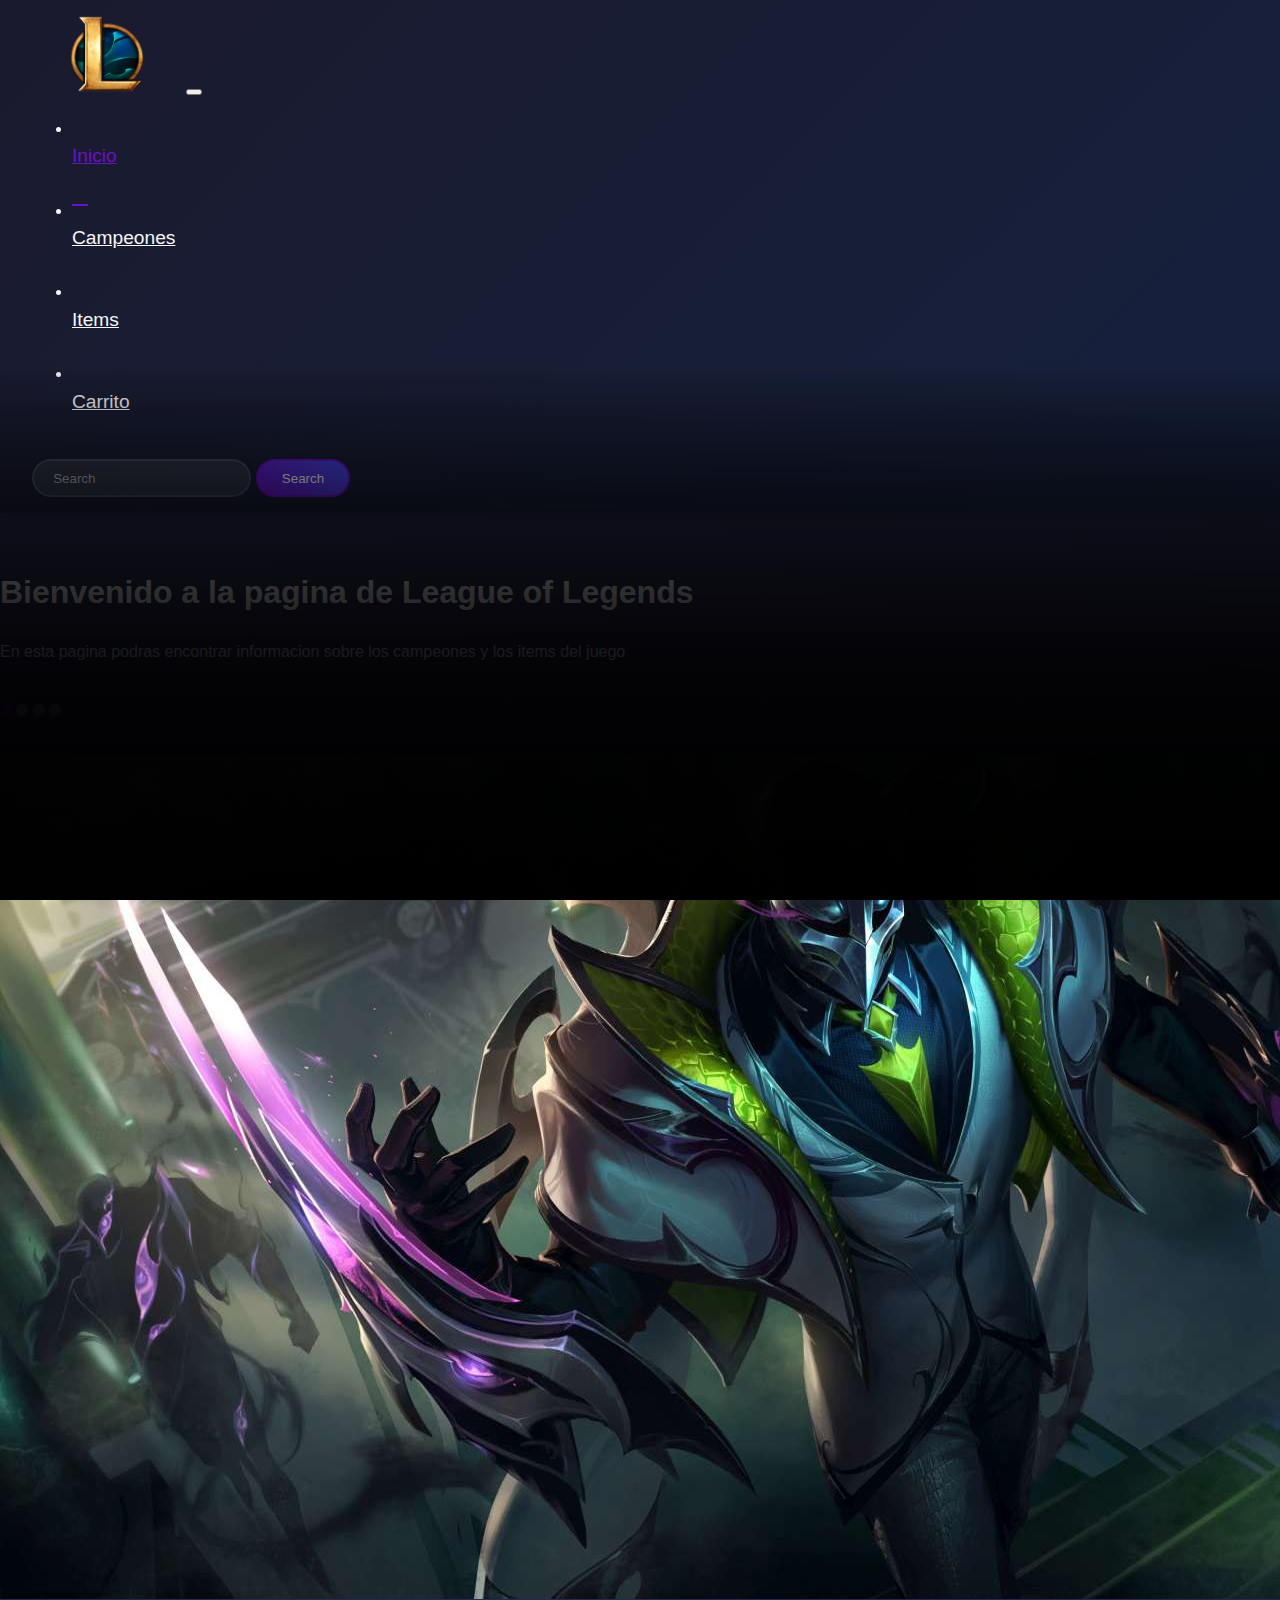
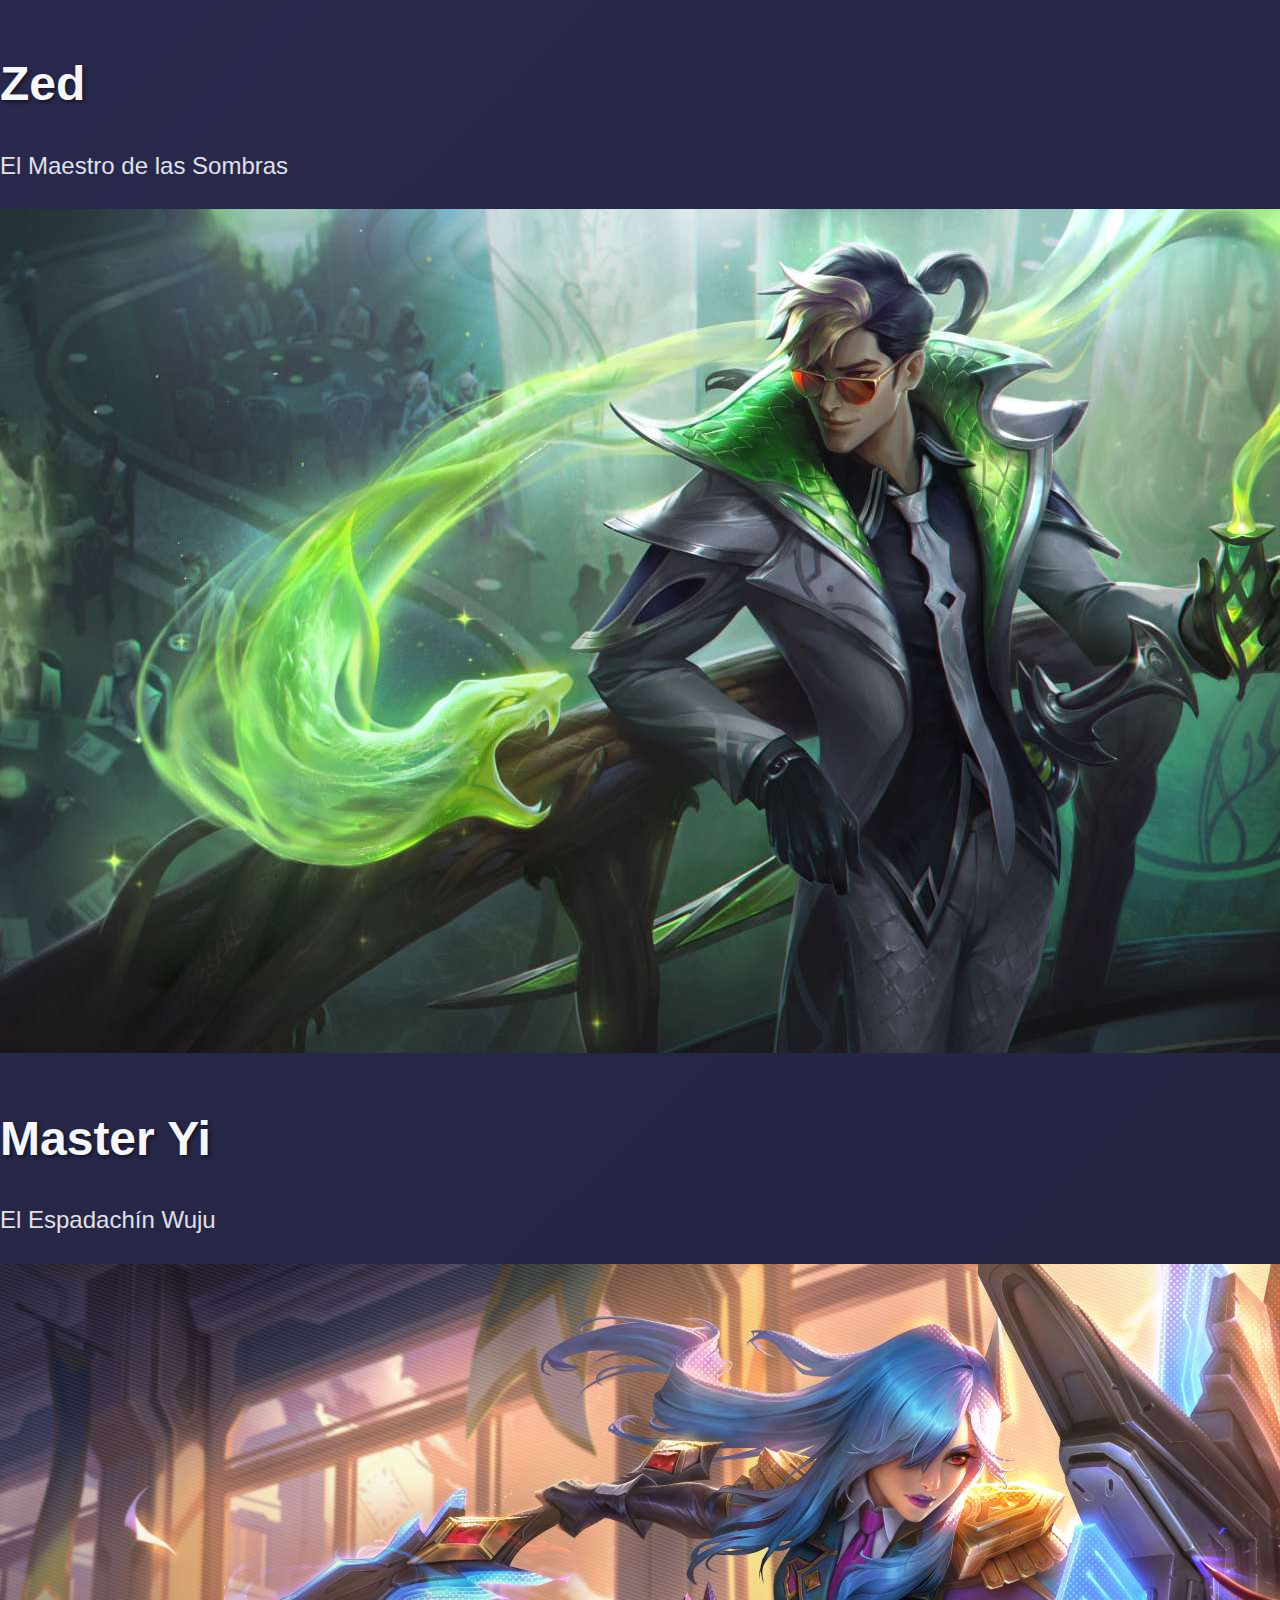
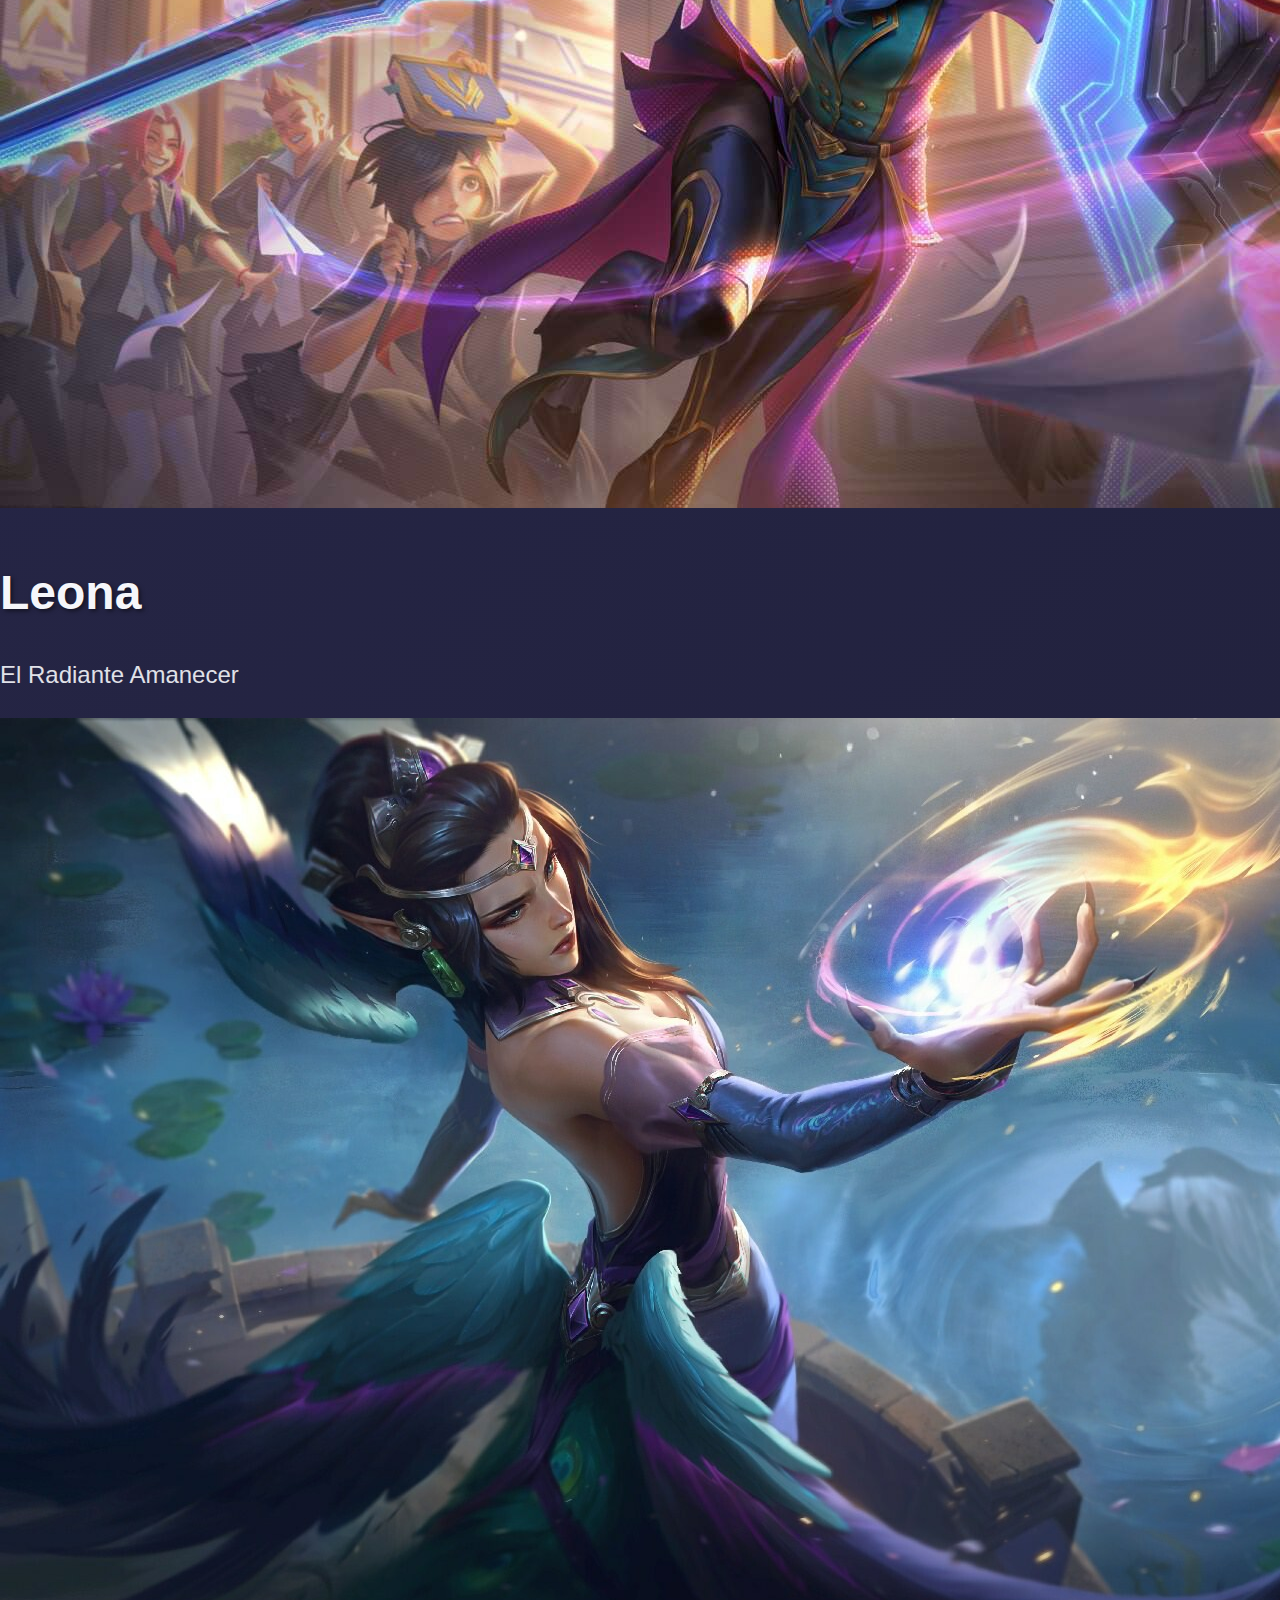
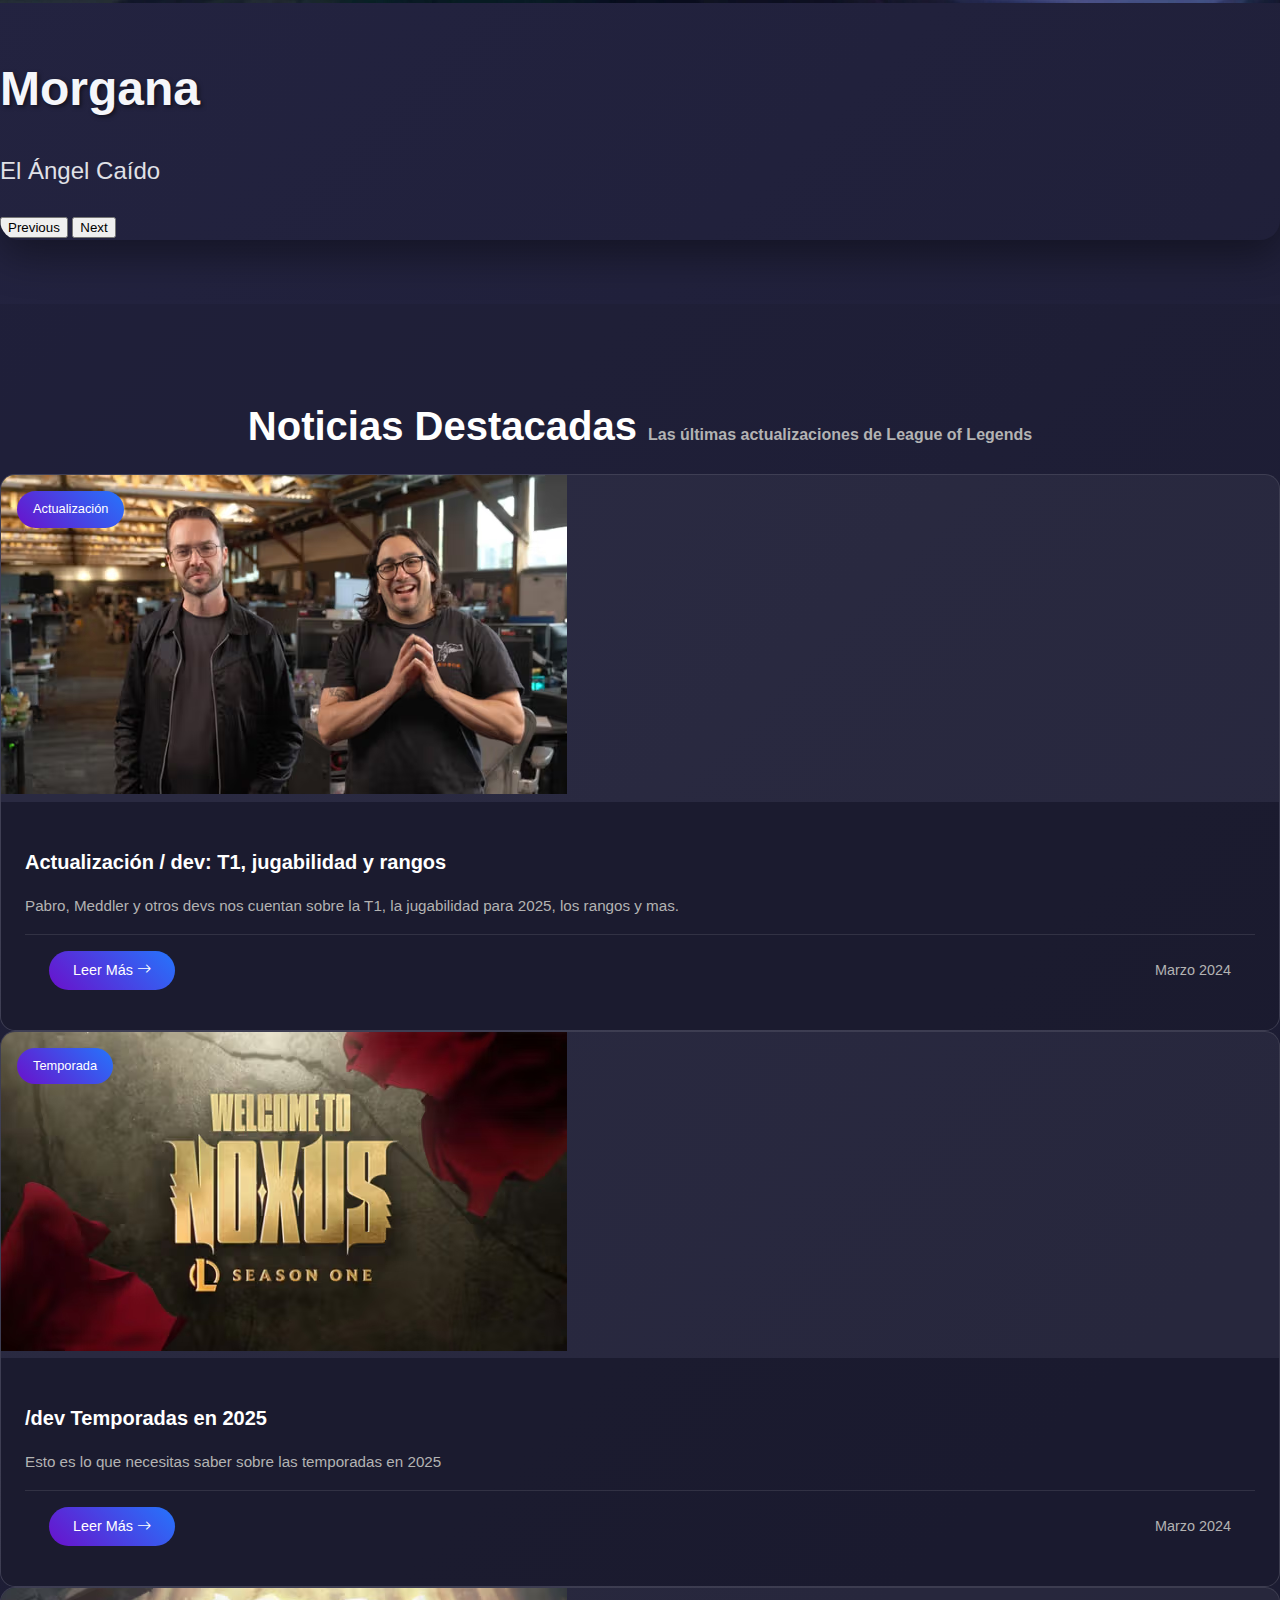
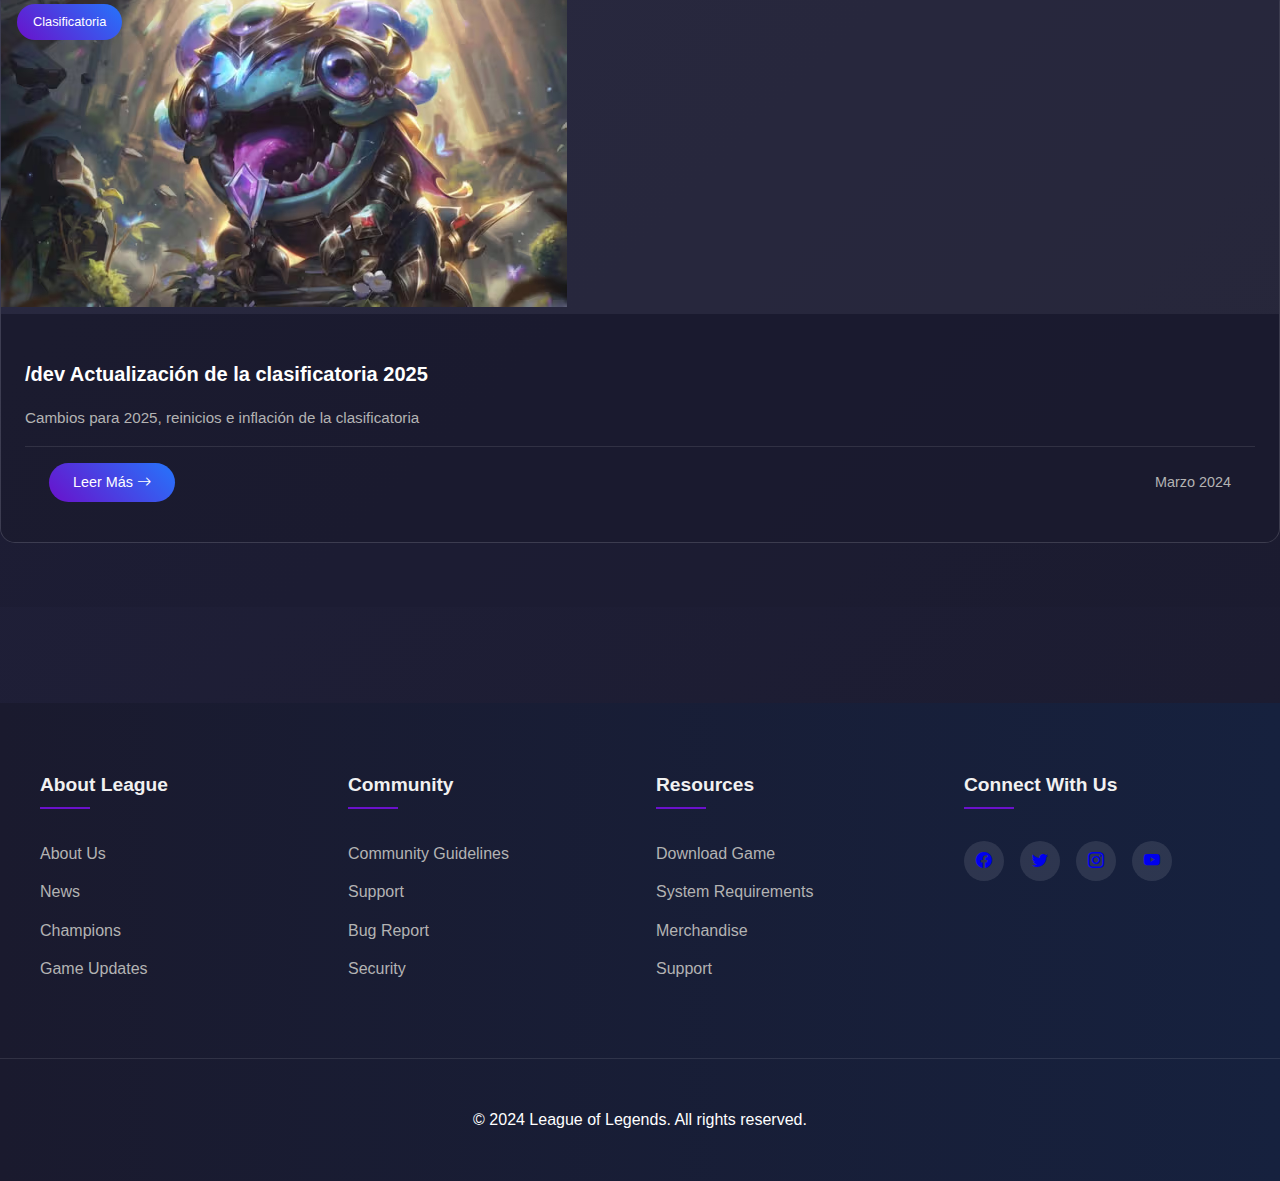
<file: index.html>
<!DOCTYPE html>
<html lang="en">
  <head>
    <title>League of Legends</title>
    <meta charset="utf-8" />
    <meta name="viewport" content="width=device-width, initial-scale=1, shrink-to-fit=no" />
    <link href="https://cdn.jsdelivr.net/npm/bootstrap@5.3.2/dist/css/bootstrap.min.css" rel="stylesheet" integrity="sha384-T3c6CoIi6uLrA9TneNEoa7RxnatzjcDSCmG1MXxSR1GAsXEV/Dwwykc2MPK8M2HN" crossorigin="anonymous" />
    <link rel="stylesheet" href="https://cdn.jsdelivr.net/npm/bootstrap-icons@1.11.3/font/bootstrap-icons.min.css" />
    <link rel="stylesheet" href="styles.css" />
  </head>

  <body>
    <header class="custom-header">
      <nav class="navbar navbar-expand-lg navbar-light">
        <div class="container-fluid">
          <img src="images/leaugeLogo-removebg-preview.png" height="76" width="150" class="breathing-icon" />
          <button class="navbar-toggler" type="button" data-bs-toggle="collapse" data-bs-target="#navbarSupportedContent" aria-controls="navbarSupportedContent" aria-expanded="false" aria-label="Toggle navigation">
            <span class="navbar-toggler-icon"></span>
          </button>
          <div class="collapse navbar-collapse" id="navbarSupportedContent">
            <ul class="navbar-nav me-auto mb-2 mb-lg-0 justify-content-around">
              <li class="nav-item">
                <a class="nav-link active" aria-current="page" href="index.html"><h1>Inicio</h1></a>
              </li>
              <li class="nav-item">
                <a class="nav-link" href="page2.html"><h1>Campeones</h1></a>
              </li>
              <li class="nav-item">
                <a class="nav-link" href="page3.html"><h1>Items</h1></a>
              </li>
              <li>
                <a class="nav-link" href="cart.html"><h1>Carrito</h1></a>
              </li>
            </ul>
            <form class="d-flex">
              <input class="form-control me-2" type="search" placeholder="Search" aria-label="Search" />
              <button class="btn btn-outline-success" type="submit">Search</button>
            </form>
          </div>
        </div>
      </nav>
    </header>
    <main>
      <div class="container">
        <div class="row">
          <div class="col-12 m-3">
            <h1 class="text-center">Bienvenido a la pagina de League of Legends</h1>
            <p class="text-center">En esta pagina podras encontrar informacion sobre los campeones y los items del juego</p>
          </div>
        </div>
        <!-- Updated Carousel HTML -->
        <div class="carousel-section">
          <div id="mainCarousel" class="carousel slide carousel-fade" data-bs-ride="carousel">
            <!-- Progress Indicators -->
            <div class="carousel-indicators">
              <button type="button" data-bs-target="#mainCarousel" data-bs-slide-to="0" class="active" aria-current="true" aria-label="Slide 1"></button>
              <button type="button" data-bs-target="#mainCarousel" data-bs-slide-to="1" aria-label="Slide 2"></button>
              <button type="button" data-bs-target="#mainCarousel" data-bs-slide-to="2" aria-label="Slide 3"></button>
              <button type="button" data-bs-target="#mainCarousel" data-bs-slide-to="3" aria-label="Slide 4"></button>
            </div>

            <div class="carousel-inner">
              <div class="carousel-item active" data-bs-interval="2500">
                <div class="carousel-overlay"></div>
                <img src="images/zed.jpg" class="d-block w-100" alt="Zed" />
                <div class="carousel-caption">
                  <h2>Zed</h2>
                  <p>El Maestro de las Sombras</p>
                </div>
              </div>

              <div class="carousel-item" data-bs-interval="2500">
                <div class="carousel-overlay"></div>
                <img src="images/masteryi.jpg" class="d-block w-100" alt="Master Yi" />
                <div class="carousel-caption">
                  <h2>Master Yi</h2>
                  <p>El Espadachín Wuju</p>
                </div>
              </div>

              <div class="carousel-item" data-bs-interval="2500">
                <div class="carousel-overlay"></div>
                <img src="images/leona.jpg" class="d-block w-100" alt="Leona" />
                <div class="carousel-caption">
                  <h2>Leona</h2>
                  <p>El Radiante Amanecer</p>
                </div>
              </div>

              <div class="carousel-item" data-bs-interval="2500">
                <div class="carousel-overlay"></div>
                <img src="images/morgana.jpg" class="d-block w-100" alt="Morgana" />
                <div class="carousel-caption">
                  <h2>Morgana</h2>
                  <p>El Ángel Caído</p>
                </div>
              </div>
            </div>

            <!-- Navigation Controls -->
            <button class="carousel-control-prev" type="button" data-bs-target="#mainCarousel" data-bs-slide="prev">
              <span class="carousel-control-prev-icon" aria-hidden="true"></span>
              <span class="visually-hidden">Previous</span>
            </button>
            <button class="carousel-control-next" type="button" data-bs-target="#mainCarousel" data-bs-slide="next">
              <span class="carousel-control-next-icon" aria-hidden="true"></span>
              <span class="visually-hidden">Next</span>
            </button>
          </div>
        </div>
        <!-- Updated News Section HTML -->
        <section class="news-section py-5">
          <div class="container">
            <h1 class="section-title text-center mb-5">
              Noticias Destacadas
              <span class="section-subtitle d-block">Las últimas actualizaciones de League of Legends</span>
            </h1>

            <div class="row g-4">
              <!-- News Card 1 -->
              <div class="col-lg-4 col-md-6">
                <div class="card news-card h-100">
                  <div class="card-img-wrapper">
                    <div class="category-tag">Actualización</div>
                    <img src="images/news1.avif" class="card-img-top" alt="News Image 1" />
                  </div>
                  <div class="card-body">
                    <h3 class="card-title">Actualización / dev: T1, jugabilidad y rangos</h3>
                    <p class="card-text">Pabro, Meddler y otros devs nos cuentan sobre la T1, la jugabilidad para 2025, los rangos y mas.</p>
                    <div class="card-footer">
                      <a href="https://www.youtube.com/watch?v=T1SyLsHBMbQ" class="btn btn-primary read-more">
                        Leer Más <i class="bi bi-arrow-right"></i>
                      </a>
                      <span class="date">Marzo 2024</span>
                    </div>
                  </div>
                </div>
              </div>

              <!-- News Card 2 -->
              <div class="col-lg-4 col-md-6">
                <div class="card news-card h-100">
                  <div class="card-img-wrapper">
                    <div class="category-tag">Temporada</div>
                    <img src="images/news2.avif" class="card-img-top" alt="News Image 2" />
                  </div>
                  <div class="card-body">
                    <h3 class="card-title">/dev Temporadas en 2025</h3>
                    <p class="card-text">Esto es lo que necesitas saber sobre las temporadas en 2025</p>
                    <div class="card-footer">
                      <a href="https://www.leagueoflegends.com/es-mx/news/dev/dev-seasons-in-2025/" class="btn btn-primary read-more">
                        Leer Más <i class="bi bi-arrow-right"></i>
                      </a>
                      <span class="date">Marzo 2024</span>
                    </div>
                  </div>
                </div>
              </div>

              <!-- News Card 3 -->
              <div class="col-lg-4 col-md-6">
                <div class="card news-card h-100">
                  <div class="card-img-wrapper">
                    <div class="category-tag">Clasificatoria</div>
                    <img src="images/news3.avif" class="card-img-top" alt="News Image 3" />
                  </div>
                  <div class="card-body">
                    <h3 class="card-title">/dev Actualización de la clasificatoria 2025</h3>
                    <p class="card-text">Cambios para 2025, reinicios e inflación de la clasificatoria</p>
                    <div class="card-footer">
                      <a href="https://www.leagueoflegends.com/es-mx/news/dev/dev-ranked-update-season-one-2025/" class="btn btn-primary read-more">
                        Leer Más <i class="bi bi-arrow-right"></i>
                      </a>
                      <span class="date">Marzo 2024</span>
                    </div>
                  </div>
                </div>
              </div>
            </div>
          </div>
        </section>
      </div>
    </main>
    <footer>
      <div class="footer-content">
        <div class="footer-section">
          <h3>About League</h3>
          <ul class="footer-links">
            <li><a href="#">About Us</a></li>
            <li><a href="#">News</a></li>
            <li><a href="#">Champions</a></li>
            <li><a href="#">Game Updates</a></li>
          </ul>
        </div>

        <div class="footer-section">
          <h3>Community</h3>
          <ul class="footer-links">
            <li><a href="#">Community Guidelines</a></li>
            <li><a href="#">Support</a></li>
            <li><a href="#">Bug Report</a></li>
            <li><a href="#">Security</a></li>
          </ul>
        </div>

        <div class="footer-section">
          <h3>Resources</h3>
          <ul class="footer-links">
            <li><a href="#">Download Game</a></li>
            <li><a href="#">System Requirements</a></li>
            <li><a href="#">Merchandise</a></li>
            <li><a href="#">Support</a></li>
          </ul>
        </div>

        <div class="footer-section">
          <h3>Connect With Us</h3>
          <div class="social-links">
            <a href="https://www.facebook.com/" aria-label="Facebook">
              <i class="bi bi-facebook"></i>
            </a>
            <a href="https://twitter.com/" aria-label="Twitter">
              <i class="bi bi-twitter"></i>
            </a>
            <a href="https://www.instagram.com/" aria-label="Instagram">
              <i class="bi bi-instagram"></i>
            </a>
            <a href="https://www.youtube.com/" aria-label="YouTube">
              <i class="bi bi-youtube"></i>
            </a>
          </div>
        </div>
      </div>

      <div class="footer-bottom">
        <p>&copy; 2024 League of Legends. All rights reserved.</p>
      </div>
    </footer>
    <script src="https://cdn.jsdelivr.net/npm/@popperjs/core@2.11.8/dist/umd/popper.min.js" integrity="sha384-I7E8VVD/ismYTF4hNIPjVp/Zjvgyol6VFvRkX/vR+Vc4jQkC+hVqc2pM8ODewa9r" crossorigin="anonymous"></script>
    <script src="https://cdn.jsdelivr.net/npm/bootstrap@5.3.2/dist/js/bootstrap.min.js" integrity="sha384-BBtl+eGJRgqQAUMxJ7pMwbEyER4l1g+O15P+16Ep7Q9Q+zqX6gSbd85u4mG4QzX+" crossorigin="anonymous"></script>
  </body>
</html>
</file>
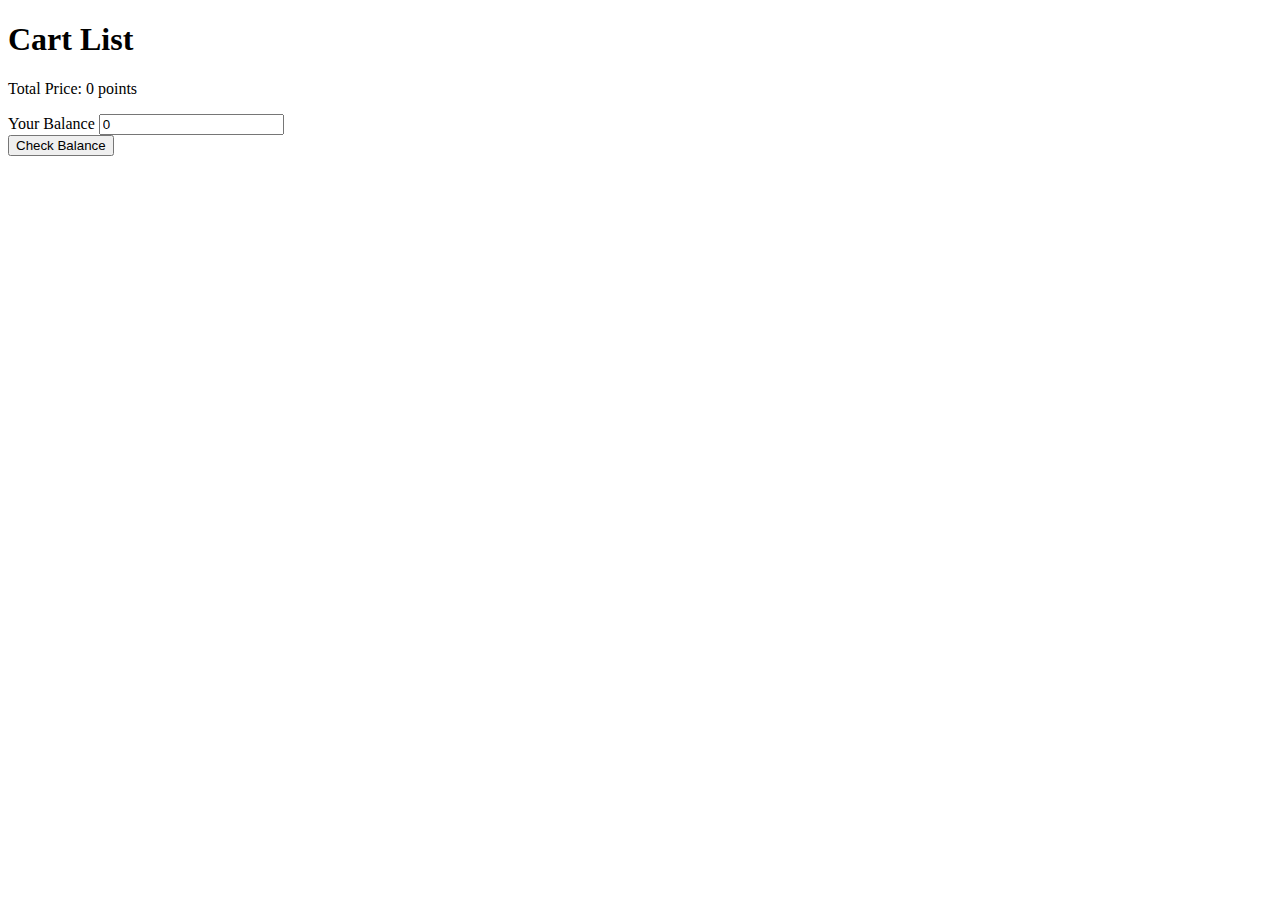
<file: cartList.html>
<!DOCTYPE html>
<html lang="en">
<head>
  <meta charset="UTF-8">
  <meta name="viewport" content="width=device-width, initial-scale=1.0">
  <title>Cart List</title>
  <!-- Bootstrap CSS -->
  <link href="https://cdn.jsdelivr.net/npm/bootstrap@5.3.2/dist/css/bootstrap.min.css" rel="stylesheet" integrity="sha384-Gn5384xqQ1aoWXA+058RXPxPg6fy4IWvTNh0E263XmFcJlSAwiGgFAW/dAiS6JXm" crossorigin="anonymous">
</head>
<body>
  <div class="container mt-5">
    <h1 class="mb-4">Cart List</h1>
    <div id="cart-items" class="row"></div>
    <div class="mt-4">
      <p>Total Price: <span id="total-price">0</span> points</p>
      <div class="input-group mb-3">
        <span class="input-group-text">Your Balance</span>
        <input type="number" id="balance" class="form-control" value="0" />
      </div>
      <button class="btn btn-primary" onclick="checkBalance()">Check Balance</button>
      <p id="balance-message" class="mt-3"></p>
    </div>
  </div>

  <!-- Bootstrap JS and dependencies -->
  <script src="https://cdn.jsdelivr.net/npm/@popperjs/core@2.11.8/dist/umd/popper.min.js" integrity="sha384-I7E8VVD/ismYTF4hNIPjVp/Zjvgyol6VFvRkX/vR+Vc4jQkC+hVqc2pM8ODewa9r" crossorigin="anonymous"></script>
  <script src="https://cdn.jsdelivr.net/npm/bootstrap@5.3.2/dist/js/bootstrap.min.js" integrity="sha384-BBtl+eGJRgqQAUMxJ7pMwbEyER4l1g+O15P+16Ep7Q9Q+zqX6gSbd85u4mG4QzX+" crossorigin="anonymous"></script>

  <script>
    function loadCart() {
      let cart = JSON.parse(localStorage.getItem('cart')) || [];
      let cartItemsDiv = document.getElementById('cart-items');
      let totalPrice = 0;

      cart.forEach(item => {
        let itemDiv = document.createElement('div');
        itemDiv.className = 'col-md-4 mb-4';
        itemDiv.innerHTML = `
          <div class="card">
            <img src="${item.image}" class="card-img-top" alt="${item.name}">
            <div class="card-body">
              <h5 class="card-title">${item.name}</h5>
              <p class="card-text">Price: ${item.price} points</p>
            </div>
          </div>
        `;
        cartItemsDiv.appendChild(itemDiv);
        totalPrice += item.price;
      });

      document.getElementById('total-price').innerText = totalPrice;
    }

    function checkBalance() {
      let balance = parseInt(document.getElementById('balance').value);
      let totalPrice = parseInt(document.getElementById('total-price').innerText);
      let message = balance >= totalPrice ? 'You have enough points to purchase these items.' : 'You do not have enough points to purchase these items.';
      document.getElementById('balance-message').innerText = message;
    }

    window.onload = loadCart;
  </script>
</body>
</html>
</file>
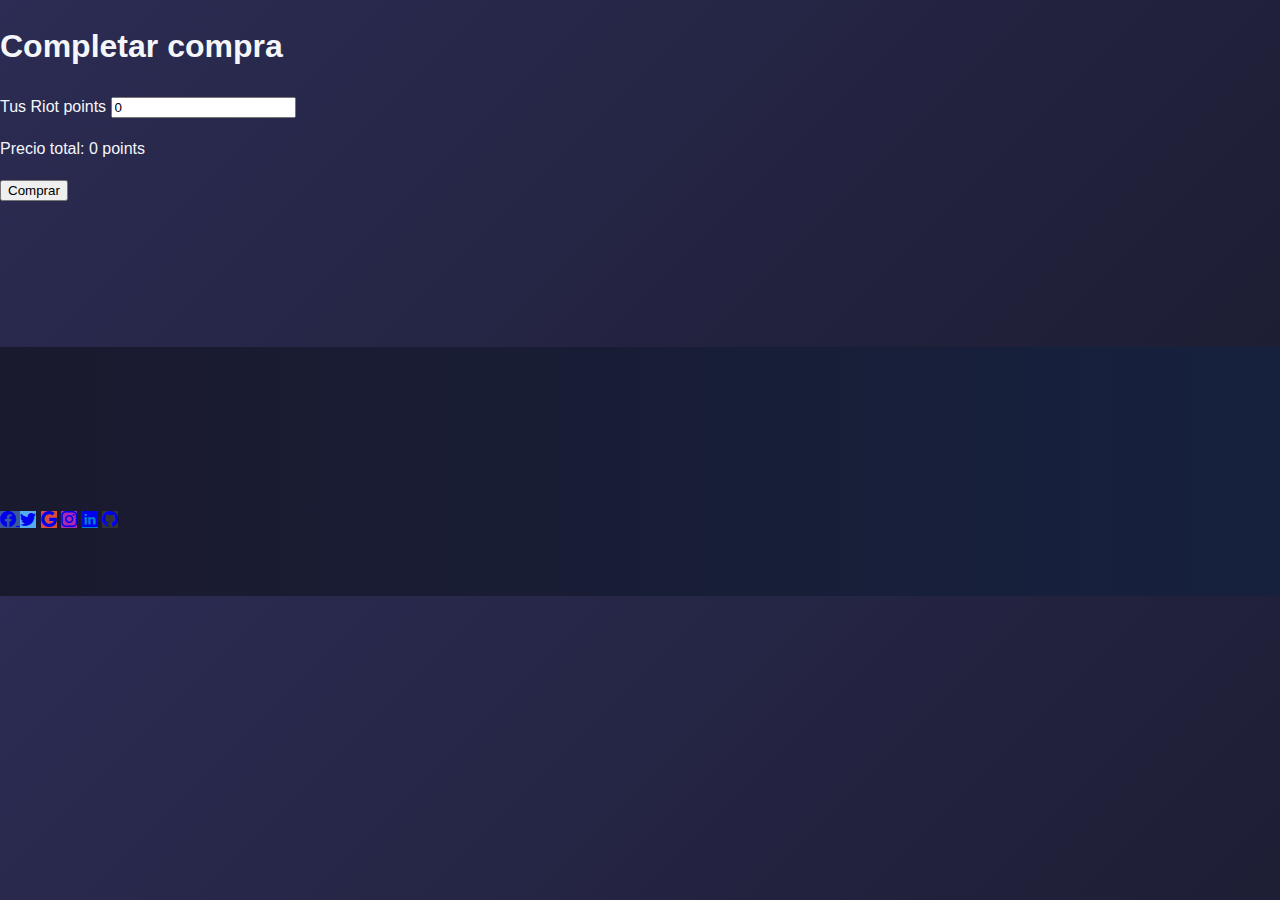
<file: completePurchase.html>
<!doctype html>
<html lang="en">
    <head>
        <title>League of Legends</title>
        <meta charset="utf-8" />
        <meta
            name="viewport"
            content="width=device-width, initial-scale=1, shrink-to-fit=no"
        />

        <link
            href="https://cdn.jsdelivr.net/npm/bootstrap@5.3.2/dist/css/bootstrap.min.css"
            rel="stylesheet"
            integrity="sha384-T3c6CoIi6uLrA9TneNEoa7RxnatzjcDSCmG1MXxSR1GAsXEV/Dwwykc2MPK8M2HN"
            crossorigin="anonymous"
        />
        <link rel="stylesheet" href="https://cdn.jsdelivr.net/npm/bootstrap-icons@1.11.3/font/bootstrap-icons.min.css">
        <link rel="stylesheet" href="styles.css">
    </head>

    <body>
        <div class="container mt-5">
            <h1 class="mb-4">Completar compra</h1>
            <div id="cart-items" class="row"></div>
            <div class="mt-4">
              <div class="input-group mb-3">
                <span class="input-group-text">Tus Riot points</span>
                <input type="number" id="balance" class="form-control" value="0" />
              </div>
              <p>Precio total: <span id="total-price">0</span> points</p>
              <button class="btn btn-primary" onclick="checkBalance()">Comprar</button>
              <p id="balance-message" class="mt-3"></p>
            </div>
          </div>
        <main>
            
        </main>
        <footer>
            <footer class=" text-center">
                <div class="container p-4 pb-0">
                  <section class="mb-4">                
                    <a
                    data-mdb-ripple-init
                      class="btn text-white btn-floating m-1"
                      style="background-color: #3b5998;"
                      href="https://www.facebook.com/"
                      role="button">
                      <i class="bi bi-facebook"></i>
                        </a>                   
                    <a
                      data-mdb-ripple-init
                      class="btn text-white btn-floating m-1"
                      style="background-color: #55acee;"
                      href="https://x.com/?logout=1731016681761"
                      role="button"
                      ><i class="bi bi-twitter"></i
                    ></a>                   
                    <a
                      data-mdb-ripple-init
                      class="btn text-white btn-floating m-1"
                      style="background-color: #dd4b39;"
                      href="https://www.google.co.uk/"
                      role="button"
                      ><i class="bi bi-google"></i
                    ></a>                   
                    <a
                      data-mdb-ripple-init
                      class="btn text-white btn-floating m-1"
                      style="background-color: #ac2bac;"
                      href="https://www.instagram.com/?hl=en"
                      role="button"
                      ><i class="bi bi-instagram"></i
                    ></a>             
                    <a
                      data-mdb-ripple-init
                      class="btn text-white btn-floating m-1"
                      style="background-color: #0082ca;"
                      href="https://www.linkedin.com/"
                      role="button"
                      ><i class="bi bi-linkedin"></i
                    ></a>               
                    <a
                      data-mdb-ripple-init
                      class="btn text-white btn-floating m-1"
                      style="background-color: #333333;"
                      href="https://github.com/"
                      role="button"
                      ><i class="bi bi-github"></i
                    ></a>
                  </section>
                </div>
              </footer>
        </footer>
        <script
            src="https://cdn.jsdelivr.net/npm/@popperjs/core@2.11.8/dist/umd/popper.min.js"
            integrity="sha384-I7E8VVD/ismYTF4hNIPjVp/Zjvgyol6VFvRkX/vR+Vc4jQkC+hVqc2pM8ODewa9r"
            crossorigin="anonymous"
        ></script>

        <script
            src="https://cdn.jsdelivr.net/npm/bootstrap@5.3.2/dist/js/bootstrap.min.js"
            integrity="sha384-BBtl+eGJRgqQAUMxJ7pMwbEyER4l1g+O15P+16Ep7Q9Q+zqX6gSbd85u4mG4QzX+"
            crossorigin="anonymous"
        ></script>
        <script>
            function loadCart() {
              let cart = JSON.parse(localStorage.getItem('cart')) || [];
              let cartItemsDiv = document.getElementById('cart-items');
              let totalPrice = 0;
        
              cart.forEach((item, index) => {
                let itemDiv = document.createElement('div');
                itemDiv.className = 'col-md-4 mb-4';
                itemDiv.innerHTML = `
                  <div class="card">
                    <img src="${item.image}" class="card-img-top" alt="${item.name}">
                    <div class="card-body">
                      <h5 class="card-title">${item.name}</h5>
                      <p class="card-text">Price: ${item.price} points</p>
                      <button class="btn btn-danger" onclick="removeFromCart(${index})">Remove</button>
                    </div>
                  </div>
                `;
                cartItemsDiv.appendChild(itemDiv);
                totalPrice += item.price;
              });
        
              document.getElementById('total-price').innerText = totalPrice;
            }
        
            function removeFromCart(index) {
              let cart = JSON.parse(localStorage.getItem('cart')) || [];
              cart.splice(index, 1);
              localStorage.setItem('cart', JSON.stringify(cart));
              location.reload();
            }
        
            function checkBalance() {
              let balance = parseInt(document.getElementById('balance').value);
              let totalPrice = parseInt(document.getElementById('total-price').innerText);
              let message = balance >= totalPrice ? 'Felicidades! Obtuviste a los campeones.' : 'No tienes suficientes puntos.';
              alert(message);
              document.getElementById('balance-message').innerText = message;
              if (balance >= totalPrice) {
                localStorage.removeItem('cart'); // Clear the cart
                location.reload(); // Reload the page to reflect the changes
              }
            }
        
            window.onload = loadCart;
          </script>
    </body>
</html>
</file>
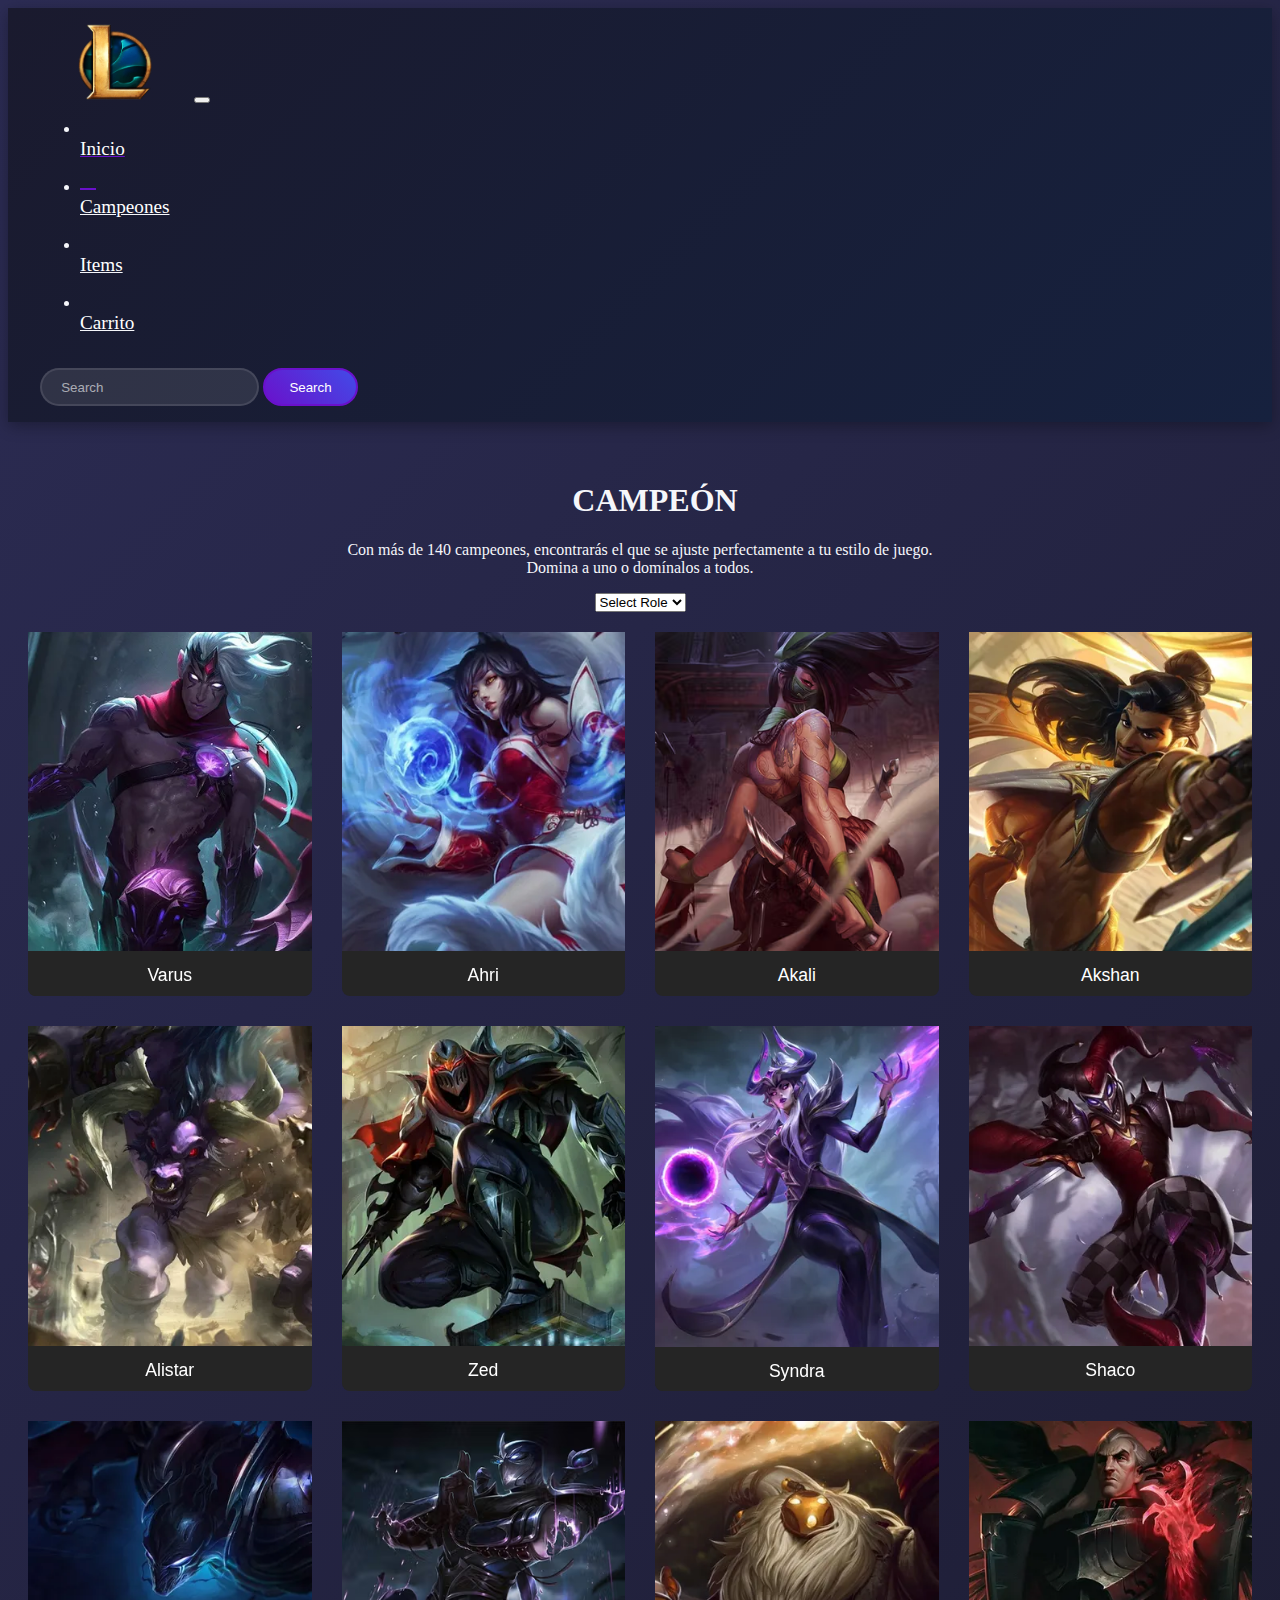
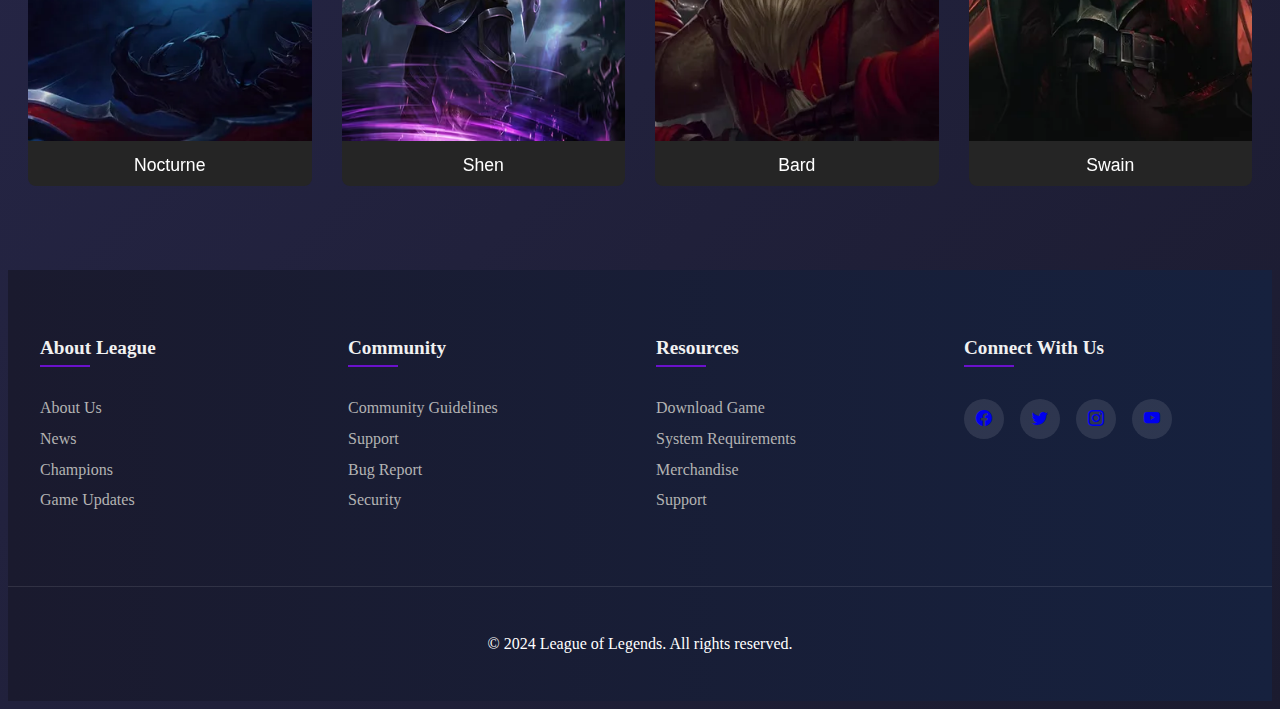
<file: page2.html>
<!doctype html>
  <html lang="en">
      <head>
          <title>Campeones</title>
          <meta charset="utf-8" />
          <meta
              name="viewport"
              content="width=device-width, initial-scale=1, shrink-to-fit=no"
          />

          <link
              href="https://cdn.jsdelivr.net/npm/bootstrap@5.3.2/dist/css/bootstrap.min.css"
              rel="stylesheet"
              integrity="sha384-T3c6CoIi6uLrA9TneNEoa7RxnatzjcDSCmG1MXxSR1GAsXEV/Dwwykc2MPK8M2HN"
              crossorigin="anonymous"
          />
          <link rel="stylesheet" href="https://cdn.jsdelivr.net/npm/bootstrap-icons@1.11.3/font/bootstrap-icons.min.css">
          <link rel="stylesheet" href="styles2.css">
      </head>

      <body>
        <header class="custom-header">
          <nav class="navbar navbar-expand-lg navbar-light">
            <div class="container-fluid">
              <img src="images/leaugeLogo-removebg-preview.png" height="76" width="150" class="breathing-icon" />
              <button class="navbar-toggler" type="button" data-bs-toggle="collapse" data-bs-target="#navbarSupportedContent" aria-controls="navbarSupportedContent" aria-expanded="false" aria-label="Toggle navigation">
                <span class="navbar-toggler-icon"></span>
              </button>
              <div class="collapse navbar-collapse" id="navbarSupportedContent">
                <ul class="navbar-nav me-auto mb-2 mb-lg-0 justify-content-around">
                  <li class="nav-item">
                    <a class="nav-link active" aria-current="page" href="index.html"><h1>Inicio</h1></a>
                  </li>
                  <li class="nav-item">
                    <a class="nav-link" href="page2.html"><h1>Campeones</h1></a>
                  </li>
                  <li class="nav-item">
                    <a class="nav-link" href="page3.html"><h1>Items</h1></a>
                  </li>
                  <li>
                    <a class="nav-link" href="cart.html"><h1>Carrito</h1></a>
                  </li>
                </ul>
                <form class="d-flex">
                  <input class="form-control me-2" type="search" placeholder="Search" aria-label="Search" />
                  <button class="btn btn-outline-success" type="submit">Search</button>
                </form>
              </div>
            </div>
          </nav>
        </header>
          <main>
            <section class="champion-section">
              <h1 class="section-title">CAMPEÓN</h1>
              <p class="section-description">
                  Con más de 140 campeones, encontrarás el que se ajuste perfectamente a tu estilo de juego.<br>
                  Domina a uno o domínalos a todos.
              </p>
              <div class="search-bar">
                <select id="roleSelect" onchange="filterCardsByRole()">
                  <option value="">Select Role</option>
                  <option value="Tank">Tank</option>
                  <option value="Bruiser">Bruiser</option>
                  <option value="Marksman">Marksman</option>
                  <option value="Mage">Mage</option>
                  <option value="Support">Support</option>
                </select>
            </div>
              <div class="card-container">
                <div class="card" data-name="Varus" data-role="Marksman">
                  <div class="card-inner">
                    <div class="card-front">
                      <img src="images/VarusCard.webp" alt="Varus">
                      <div class="card-name">Varus</div>
                    </div>
                    <div class="card-back">
                      <div class="card-text-back">
                        <h1>Varus</h1>
                        <p>Varus is a deadly precision archer who can deal massive damage from a distance.</p>
                        <div class="video-container">
                          <video id="video1" width="100%" controls>
                            <source src="videos/varusQ.mp4" type="video/mp4">
                            Your browser does not support the video tag.
                          </video>
                          <video id="video2" width="100%" controls style="display:none;">
                            <source src="videos/varusW.mp4" type="video/mp4">
                            Your browser does not support the video tag.
                          </video>
                          <video id="video3" width="100%" controls style="display:none;">
                            <source src="videos/varusE.mp4" type="video/mp4">
                            Your browser does not support the video tag.
                          </video>
                          <video id="video4" width="100%" controls style="display:none;">
                            <source src="videos/varusR.mp4" type="video/mp4">
                            Your browser does not support the video tag.
                          </video>
                        </div>
                        <div class="button-container">
                          <button class="icon-button" onclick="showVideo('video1')">
                            <img src="images/VarusQ_Icon.png" alt="Video 1">
                          </button>
                          <button class="icon-button" onclick="showVideo('video2')">
                            <img src="images/VarusW_Icon.png" alt="Video 2">
                          </button>
                          <button class="icon-button" onclick="showVideo('video3')">
                            <img src="images/VarusE_Icon.png" alt="Video 3">
                          </button>
                          <button class="icon-button" onclick="showVideo('video4')">
                            <img src="images/VarusR_Icon.png" alt="Video 4">
                          </button>
                        </div>
                      </div>
                    </div>
                  </div>
                </div>
                  <div class="card" data-name="Ahri" data-role="Mage">
                      <img src="images/ahriCard.webp" alt="Ahri">
                      <div class="card-name">Ahri</div>
                  </div>
                  <div class="card" data-name="Akali" data-role="Assassin">
                      <img src="images/akaliCard.avif" alt="Akali">
                      <div class="card-name">Akali</div>
                  </div>
                  <div class="card" data-name="Akshan" data-role="Marksman">
                      <img src="images/akshanCard.webp" alt="Akshan">
                      <div class="card-name">Akshan</div>
                  </div>
                  <div class="card" data-name="Alistar" data-role="Tank">
                    <img src="images/alistarCard.webp" alt="Alistar">
                    <div class="card-name">Alistar</div>
                  </div>
                  <div class="card" data-name="Zed" data-role="Assassin">
                    <img src="images/zedCard.webp" alt="Alistar">
                    <div class="card-name">Zed</div>
              </div>
              <div class="card" data-name="Syndra" data-role="Mage">
                <div class="card-inner">
                    <div class="card-front">
                        <img src="images/syndraCard.webp" alt="Syndra">
                        <div class="card-name">Syndra</div>
                    </div>
                    <div class="card-back">
                        <div class="card-text-back">More information about Syndra</div>
                    </div>
                </div>
            </div>
              <div class="card" data-name="Shaco" data-role="Assassin">
                <img src="images/shacoCard.webp" alt="Shaco">
                <div class="card-name">Shaco</div>
              </div>
              <div class="card" data-name="Nocturne" data-role="Assassin">
                <img src="images/nocturneCard.webp" alt="Nocturne">
                <div class="card-name">Nocturne</div>
              </div>
              <div class="card" data-name="Shen" data-role="Tank">
                <img src="images/shenCard.avif" alt="Shen">
                <div class="card-name">Shen</div>
              </div>
              <div class="card" data-name="Bard" data-role="Support">
                <img src="images/bardCard.webp" alt="Alistar">
                <div class="card-name">Bard</div>
              </div>
              <div class="card" data-name="Swain" data-role="Mage">
                <img src="images/swainCard.webp" alt="Alistar">
                <div class="card-name">Swain</div>

          </section>
          </main>
          <footer>
            <div class="footer-content">
              <div class="footer-section">
                <h3>About League</h3>
                <ul class="footer-links">
                  <li><a href="#">About Us</a></li>
                  <li><a href="#">News</a></li>
                  <li><a href="#">Champions</a></li>
                  <li><a href="#">Game Updates</a></li>
                </ul>
              </div>
      
              <div class="footer-section">
                <h3>Community</h3>
                <ul class="footer-links">
                  <li><a href="#">Community Guidelines</a></li>
                  <li><a href="#">Support</a></li>
                  <li><a href="#">Bug Report</a></li>
                  <li><a href="#">Security</a></li>
                </ul>
              </div>
      
              <div class="footer-section">
                <h3>Resources</h3>
                <ul class="footer-links">
                  <li><a href="#">Download Game</a></li>
                  <li><a href="#">System Requirements</a></li>
                  <li><a href="#">Merchandise</a></li>
                  <li><a href="#">Support</a></li>
                </ul>
              </div>
      
              <div class="footer-section">
                <h3>Connect With Us</h3>
                <div class="social-links">
                  <a href="https://www.facebook.com/" aria-label="Facebook">
                    <i class="bi bi-facebook"></i>
                  </a>
                  <a href="https://twitter.com/" aria-label="Twitter">
                    <i class="bi bi-twitter"></i>
                  </a>
                  <a href="https://www.instagram.com/" aria-label="Instagram">
                    <i class="bi bi-instagram"></i>
                  </a>
                  <a href="https://www.youtube.com/" aria-label="YouTube">
                    <i class="bi bi-youtube"></i>
                  </a>
                </div>
              </div>
            </div>
      
            <div class="footer-bottom">
              <p>&copy; 2024 League of Legends. All rights reserved.</p>
            </div>
          </footer>

          <script src="page2.js"></script>
          <script
              src="https://cdn.jsdelivr.net/npm/@popperjs/core@2.11.8/dist/umd/popper.min.js"
              integrity="sha384-I7E8VVD/ismYTF4hNIPjVp/Zjvgyol6VFvRkX/vR+Vc4jQkC+hVqc2pM8ODewa9r"
              crossorigin="anonymous"
          ></script>

          <script
              src="https://cdn.jsdelivr.net/npm/bootstrap@5.3.2/dist/js/bootstrap.min.js"
              integrity="sha384-BBtl+eGJRgqQAUMxJ7pMwbEyER4l1g+O15P+16Ep7Q9Q+zqX6gSbd85u4mG4QzX+"
              crossorigin="anonymous"
          ></script>
      </body>
  </html>
</file>
<file: styles.css>
/* Base styles */
body {
  background: linear-gradient(135deg, #2c2c54, #1b1b2f);
  color: #f5f6fa;
  font-family: 'Roboto', sans-serif;
  line-height: 1.6;
  margin: 0;
  padding: 0;
}

/* Header Styles */
.custom-header {
  background: linear-gradient(135deg, #1a1a2e, #16213e);
  padding: 0.5rem 0;
  box-shadow: 0 4px 15px rgba(0, 0, 0, 0.3);
}

.custom-header .navbar {
  padding: 0.5rem 2rem;
}

.breathing-icon {
  height: 76px;
  transition: transform 0.3s ease;
}

.breathing-icon:hover {
  transform: scale(1.05);
}

.custom-header .navbar-nav {
  gap: 1.5rem;
}

.custom-header .navbar-nav .nav-link {
  color: #f5f6fa;
  position: relative;
  padding: 0.5rem 1rem;
  transition: color 0.3s ease;
}

.custom-header .navbar-nav .nav-link h1 {
  font-size: 1.2rem;
  margin: 0;
  font-weight: 500;
}

.custom-header .navbar-nav .nav-link::after {
  content: '';
  position: absolute;
  bottom: -5px;
  left: 0;
  width: 0;
  height: 2px;
  background: #6a11cb;
  transition: width 0.3s ease;
}

.custom-header .navbar-nav .nav-link:hover::after,
.custom-header .navbar-nav .nav-link.active::after {
  width: 100%;
}

.custom-header .navbar-nav .nav-link:hover,
.custom-header .navbar-nav .nav-link.active {
  color: #6a11cb;
}

.custom-header .form-control {
  background: rgba(255, 255, 255, 0.1);
  border: 2px solid rgba(255, 255, 255, 0.1);
  border-radius: 25px;
  color: #fff;
  padding: 0.6rem 1.2rem;
  transition: all 0.3s ease;
}

.custom-header .form-control:focus {
  background: rgba(255, 255, 255, 0.15);
  border-color: #6a11cb;
  box-shadow: 0 0 0 3px rgba(106, 17, 203, 0.2);
}

.custom-header .form-control::placeholder {
  color: rgba(255, 255, 255, 0.6);
}

.custom-header .btn-outline-success {
  color: #fff;
  border: 2px solid #6a11cb;
  border-radius: 25px;
  padding: 0.6rem 1.5rem;
  background: linear-gradient(45deg, #6a11cb, #2575fc);
  background-size: 200% auto;
  transition: all 0.3s ease;
}

.custom-header .btn-outline-success:hover {
  background-position: right center;
  transform: translateY(-2px);
  box-shadow: 0 5px 15px rgba(106, 17, 203, 0.3);
}

/* Main Section Styles */
main {
  padding: 2rem 0;
}

/* Welcome Section */
.welcome-section {
  background: rgba(26, 26, 46, 0.5);
  border-radius: 15px;
  padding: 2.5rem;
  margin-bottom: 3rem;
  box-shadow: 0 8px 32px rgba(0, 0, 0, 0.2);
  backdrop-filter: blur(8px);
  border: 1px solid rgba(255, 255, 255, 0.1);
}

.welcome-section h1 {
  font-size: 2.5rem;
  margin-bottom: 1rem;
  background: linear-gradient(45deg, #6a11cb, #2575fc);
  -webkit-background-clip: text;
  -webkit-text-fill-color: transparent;
  text-align: center;
}

.welcome-section p {
  font-size: 1.2rem;
  color: #b3b3b3;
  text-align: center;
}

/* Carousel Section */
.carousel-section {
  margin: 2rem 0 4rem 0;
}

.carousel {
  border-radius: 20px;
  overflow: hidden;
  box-shadow: 0 15px 40px rgba(0, 0, 0, 0.4);
}

.carousel-overlay {
  position: absolute;
  top: 0;
  left: 0;
  right: 0;
  bottom: 0;
  background: linear-gradient(to top, rgba(0,0,0,0.8) 0%, rgba(0,0,0,0) 60%);
}

.carousel-caption {
  text-align: left;
  bottom: 3rem;
  left: 3rem;
  right: auto;
}

.carousel-caption h2 {
  font-size: 3rem;
  font-weight: 700;
  margin-bottom: 1rem;
  text-shadow: 2px 2px 4px rgba(0,0,0,0.5);
}

.carousel-caption p {
  font-size: 1.5rem;
  opacity: 0.9;
}

.carousel-indicators {
  margin-bottom: 2rem;
  gap: 0.5rem;
}

.carousel-indicators button {
  width: 12px !important;
  height: 12px !important;
  border-radius: 50% !important;
  background-color: rgba(255,255,255,0.5) !important;
  border: none !important;
  transition: all 0.3s ease;
}

.carousel-indicators button.active {
  background-color: #6a11cb !important;
  transform: scale(1.2);
}

/* News Section */
.news-section {
  background: rgba(26, 26, 46, 0.3);
  padding: 4rem 0;
  margin-top: 2rem;
}

.section-title {
  color: #fff;
  font-size: 2.5rem;
  font-weight: 600;
  margin-bottom: 1rem;
  text-align: center;
}

.section-subtitle {
  font-size: 1rem;
  color: #b3b3b3;
  margin-top: 0.5rem;
  text-align: center;
}

.news-card {
  background: rgba(255, 255, 255, 0.05);
  border: 1px solid rgba(255, 255, 255, 0.1);
  border-radius: 15px;
  overflow: hidden;
  transition: transform 0.3s ease, box-shadow 0.3s ease;
}

.news-card:hover {
  transform: translateY(-10px);
  box-shadow: 0 10px 30px rgba(106, 17, 203, 0.2);
}

.card-img-wrapper {
  position: relative;
  overflow: hidden;
}

.category-tag {
  position: absolute;
  top: 1rem;
  left: 1rem;
  background: linear-gradient(45deg, #6a11cb, #2575fc);
  color: white;
  padding: 0.5rem 1rem;
  border-radius: 20px;
  font-size: 0.8rem;
  font-weight: 500;
}

.card-body {
  padding: 1.5rem;
  background: rgba(26, 26, 46, 0.9);
}

.card-title {
  color: #fff;
  font-size: 1.25rem;
  margin-bottom: 1rem;
}

.card-text {
  color: #b3b3b3;
  font-size: 0.95rem;
  line-height: 1.6;
}

.card-footer {
  display: flex;
  justify-content: space-between;
  align-items: center;
  padding: 1rem 1.5rem;
  background: transparent;
  border-top: 1px solid rgba(255, 255, 255, 0.1);
}

.read-more {
  background: linear-gradient(45deg, #6a11cb, #2575fc);
  border: none;
  padding: 0.5rem 1.5rem;
  border-radius: 25px;
  font-size: 0.9rem;
  color: white;
  text-decoration: none;
  transition: all 0.3s ease;
}

.read-more:hover {
  transform: translateX(5px);
  box-shadow: 0 5px 15px rgba(106, 17, 203, 0.3);
}

.date {
  color: #b3b3b3;
  font-size: 0.9rem;
}

/* Responsive Design */
@media (max-width: 992px) {
  .carousel-caption h2 {
    font-size: 2rem;
  }

  .carousel-caption p {
    font-size: 1.2rem;
  }

  .section-title {
    font-size: 2rem;
  }
}

@media (max-width: 768px) {
  .welcome-section {
    padding: 2rem;
  }

  .carousel-caption {
    left: 2rem;
    bottom: 2rem;
  }

  .carousel-caption h2 {
    font-size: 1.5rem;
  }

  .carousel-caption p {
    font-size: 1rem;
  }
}

@media (max-width: 576px) {
  .welcome-section h1 {
    font-size: 1.8rem;
  }

  .welcome-section p {
    font-size: 1rem;
  }

  .carousel-caption {
    left: 1rem;
    bottom: 1rem;
  }
}

/* Footer Styles */
footer {
  background: linear-gradient(to right, #1a1a2e, #16213e);
  color: #ffffff;
  padding: 3rem 0 2rem 0;
  margin-top: 4rem;
}

.footer-content {
  display: grid;
  grid-template-columns: repeat(4, 1fr);
  gap: 2rem;
  max-width: 1200px;
  margin: 0 auto;
  padding: 0 1rem;
}

.footer-section {
  display: flex;
  flex-direction: column;
}

.footer-section h3 {
  color: #f1f1f1;
  font-size: 1.2rem;
  margin-bottom: 1.5rem;
  position: relative;
}

.footer-section h3::after {
  content: '';
  position: absolute;
  left: 0;
  bottom: -0.5rem;
  width: 50px;
  height: 2px;
  background: #6a11cb;
}

.footer-links {
  list-style: none;
  padding: 0;
}

.footer-links li {
  margin-bottom: 0.8rem;
}

.footer-links a {
  color: #b3b3b3;
  text-decoration: none;
  transition: color 0.3s ease;
}

.footer-links a:hover {
  color: #ffffff;
}

.social-links {
  display: flex;
  gap: 1rem;
  margin-top: 1rem;
}

.social-links a {
  display: flex;
  align-items: center;
  justify-content: center;
  width: 40px;
  height: 40px;
  border-radius: 50%;
  background: rgba(255, 255, 255, 0.1);
  transition: all 0.3s ease;
}

.social-links a:hover {
  transform: translateY(-3px);
  background: #6a11cb;
}

.footer-bottom {
  text-align: center;
  margin-top: 3rem;
  padding-top: 2rem;
  border-top: 1px solid rgba(255, 255, 255, 0.1);
}

/* Responsive Design */
@media (max-width: 992px) {
  .custom-header .navbar-nav {
    padding: 1rem 0;
    gap: 0.5rem;
  }

  .custom-header .navbar-nav .nav-link {
    margin: 0.5rem 0;
  }

  .custom-header .form-control {
    margin: 1rem 0;
  }

  .navbar-toggler {
    border: none;
    padding: 0.5rem;
  }

  .navbar-toggler:focus {
    box-shadow: none;
  }

  .footer-content {
    grid-template-columns: repeat(2, 1fr);
  }
}

@media (max-width: 480px) {
  .footer-content {
    grid-template-columns: 1fr;
  }
}
</file>
<file: styles2.css>
body {
  background: linear-gradient(135deg, #2c2c54, #1b1b2f);
  color: #f5f6fa;
}

h1 {
  margin-left: 30px;
  margin-top: 40px;
}
.nav-icon {
  transition: transform 0.3s ease-in-out;
}

.nav-icon:hover {
  animation: breathing 1.5s infinite;
}

@keyframes breathing {
  0% {
    transform: translateY(0);
  }
  50% {
    transform: translateY(-10px);
  }
  100% {
    transform: translateY(0);
  }
}

.gradient-custom {
  /* fallback for old browsers */
  background: #6a11cb;

  /* Chrome 10-25, Safari 5.1-6 */
  background: -webkit-linear-gradient(
    to right,
    rgba(106, 17, 203, 1),
    rgba(37, 117, 252, 1)
  );

  /* W3C, IE 10+/ Edge, Firefox 16+, Chrome 26+, Opera 12+, Safari 7+ */
  background: linear-gradient(
    to right,
    rgba(106, 17, 203, 1),
    rgba(37, 117, 252, 1)
  );
}

@media (max-width: 768px) {
  .news-container {
    grid-template-columns: repeat(2, 1fr); /* 2 columns on smaller screens */
  }
}

@media (max-width: 480px) {
  .news-container {
    grid-template-columns: 1fr; /* 1 column on very small screens */
  }
}

/* Header Styles */
.custom-header {
  background: linear-gradient(135deg, #1a1a2e, #16213e);
  padding: 0.5rem 0;
  box-shadow: 0 4px 15px rgba(0, 0, 0, 0.3);
}

.custom-header .navbar {
  padding: 0.5rem 2rem;
}

.custom-header .navbar-nav {
  gap: 1.5rem;
}

.custom-header .navbar-nav .nav-link {
  color: #f5f6fa;
  position: relative;
  padding: 0.5rem 1rem;
  transition: color 0.3s ease;
}

.custom-header .navbar-nav .nav-link h1 {
  font-size: 1.2rem;
  margin: 0;
  font-weight: 500;
}

.custom-header .navbar-nav .nav-link::after {
  content: '';
  position: absolute;
  bottom: -5px;
  left: 0;
  width: 0;
  height: 2px;
  background: #6a11cb;
  transition: width 0.3s ease;
}

.custom-header .navbar-nav .nav-link:hover::after,
.custom-header .navbar-nav .nav-link.active::after {
  width: 100%;
}

.custom-header .navbar-nav .nav-link:hover,
.custom-header .navbar-nav .nav-link.active {
  color: #6a11cb;
}

.custom-header .form-control {
  background: rgba(255, 255, 255, 0.1);
  border: 2px solid rgba(255, 255, 255, 0.1);
  border-radius: 25px;
  color: #fff;
  padding: 0.6rem 1.2rem;
  transition: all 0.3s ease;
}

.custom-header .form-control:focus {
  background: rgba(255, 255, 255, 0.15);
  border-color: #6a11cb;
  box-shadow: 0 0 0 3px rgba(106, 17, 203, 0.2);
}

.custom-header .form-control::placeholder {
  color: rgba(255, 255, 255, 0.6);
}

.custom-header .btn-outline-success {
  color: #fff;
  border: 2px solid #6a11cb;
  border-radius: 25px;
  padding: 0.6rem 1.5rem;
  background: linear-gradient(45deg, #6a11cb, #2575fc);
  background-size: 200% auto;
  transition: all 0.3s ease;
}

.custom-header .btn-outline-success:hover {
  background-position: right center;
  transform: translateY(-2px);
  box-shadow: 0 5px 15px rgba(106, 17, 203, 0.3);
}

/* Mobile responsiveness */
@media (max-width: 992px) {
  .custom-header .navbar-nav {
    padding: 1rem 0;
    gap: 0.5rem;
  }
  
  .custom-header .navbar-nav .nav-link {
    margin: 0.5rem 0;
  }
  
  .custom-header .form-control {
    margin: 1rem 0;
  }
  
  .navbar-toggler {
    border: none;
    padding: 0.5rem;
  }
  
  .navbar-toggler:focus {
    box-shadow: none;
  }
}

.breathing-icon {
  transition: transform 0.3s ease;
}

.breathing-icon:hover {
  transform: scale(1.05);
}

.custom-header .navbar-nav .nav-link h1 {
  font-size: 1.25rem; /* Adjust the font size as needed */
  margin: 0; /* Remove default margins */
  color: white; /* Ensure h1 text color is white */
}

.custom-header .navbar-nav .nav-link:hover {
  color: #ccc; /* Optional: Change text color on hover */
}

.champion-section {
  text-align: center;
  padding: 20px;
}

.card-container {
  display: grid;
  grid-template-columns: repeat(4, 1fr); /* 4 cards per row */
  gap: 30px; /* Adjust the gap between cards as needed */
}

.card {
  background-color: #252525;
  border-radius: 8px;
  transition: transform 0.3s;
  perspective: 1000px;
  display: block; /* Ensure the card is displayed correctly */
}

.card img {
  width: 100%;
  height: auto;
}

.card-text {
  font-family: "Franklin Gothic Medium", "Arial Narrow", Arial, sans-serif;
  color: white;
  padding: 10px;
  text-align: center;
  font-size: 1.1rem; /* Adjust the font size as needed */
}

.card-name {
  font-family: "Franklin Gothic Medium", "Arial Narrow", Arial, sans-serif;
  color: white;
  padding: 10px;
  text-align: center;
  font-size: 1.1rem; /* Adjust the font size as needed */
}

.card-text-back {
  font-family: "Franklin Gothic Medium", "Arial Narrow", Arial, sans-serif;
  color: white;
  padding: 10px;
  text-align: center;
  font-size: 1.1rem; /* Adjust the font size as needed */
}

.card:hover {
  transform: scale(1.03); /* Slightly increase the size on hover */
}

.card-inner {
  position: relative;
  width: 100%;
  height: 100%;
  transition: transform 0.6s;
  transform-style: preserve-3d;
}

.card:hover .card-inner {
  transform: rotateY(180deg);
}

.card-front,
.card-back {
  position: absolute;
  width: 100%;
  height: 100%;
  backface-visibility: hidden;
  border-radius: 8px;
}

.card-front {
  background-color: #252525;
}

.card-back {
  background-color: #272525;
  transform: rotateY(180deg);
  display: flex;
  flex-direction: column;
  align-items: center;
  justify-content: center;
  padding: 20px;
  text-align: center;
}

.search-bar {
  margin-bottom: 20px;
  text-align: center;
}

.search-bar input {
  padding: 10px;
  width: 200px;
  margin-right: 10px;
}

.search-bar button {
  padding: 10px 20px;
}

.card-text-back h1 {
  margin-bottom: 10px;
}

.card-text-back p {
  margin-bottom: 20px;
}

.video-container {
  width: 100%;
  margin-bottom: 20px;
}

.button-container {
  display: flex;
  justify-content: space-evenly;
  width: 100%;
}

.icon-button {
  background: none;
  border: none;
  cursor: pointer;
  padding: 0;
}

.icon-button img {
  width: 50px; /* Adjust the size as needed */
  height: 50px; /* Adjust the size as needed */
}

/* Add these footer styles to styles2.css */

footer {
  background: linear-gradient(to right, #1a1a2e, #16213e);
  color: #ffffff;
  padding: 3rem 0 2rem 0;
  margin-top: 4rem;
}

.footer-content {
  display: grid;
  grid-template-columns: repeat(4, 1fr);
  gap: 2rem;
  max-width: 1200px;
  margin: 0 auto;
  padding: 0 1rem;
}

.footer-section {
  display: flex;
  flex-direction: column;
}

.footer-section h3 {
  color: #f1f1f1;
  font-size: 1.2rem;
  margin-bottom: 1.5rem;
  position: relative;
}

.footer-section h3::after {
  content: '';
  position: absolute;
  left: 0;
  bottom: -0.5rem;
  width: 50px;
  height: 2px;
  background: #6a11cb;
}

.footer-links {
  list-style: none;
  padding: 0;
}

.footer-links li {
  margin-bottom: 0.8rem;
}

.footer-links a {
  color: #b3b3b3;
  text-decoration: none;
  transition: color 0.3s ease;
}

.footer-links a:hover {
  color: #ffffff;
}

.social-links {
  display: flex;
  gap: 1rem;
  margin-top: 1rem;
}

.social-links a {
  display: flex;
  align-items: center;
  justify-content: center;
  width: 40px;
  height: 40px;
  border-radius: 50%;
  background: rgba(255, 255, 255, 0.1);
  transition: all 0.3s ease;
}

.social-links a:hover {
  transform: translateY(-3px);
  background: #6a11cb;
}

.footer-bottom {
  text-align: center;
  margin-top: 3rem;
  padding-top: 2rem;
  border-top: 1px solid rgba(255, 255, 255, 0.1);
}

/* Responsive footer */
@media (max-width: 768px) {
  .footer-content {
    grid-template-columns: repeat(2, 1fr);
  }
}

@media (max-width: 480px) {
  .footer-content {
    grid-template-columns: 1fr;
  }
}

/* Footer Styles */
footer {
  background: linear-gradient(to right, #1a1a2e, #16213e);
  color: #ffffff;
  padding: 3rem 0 2rem 0;
  margin-top: 4rem;
}

.footer-content {
  display: grid;
  grid-template-columns: repeat(4, 1fr);
  gap: 2rem;
  max-width: 1200px;
  margin: 0 auto;
  padding: 0 1rem;
}

.footer-section {
  display: flex;
  flex-direction: column;
}

.footer-section h3 {
  color: #f1f1f1;
  font-size: 1.2rem;
  margin-bottom: 1.5rem;
  position: relative;
}

.footer-section h3::after {
  content: '';
  position: absolute;
  left: 0;
  bottom: -0.5rem;
  width: 50px;
  height: 2px;
  background: #6a11cb;
}

.footer-links {
  list-style: none;
  padding: 0;
}

.footer-links li {
  margin-bottom: 0.8rem;
}

.footer-links a {
  color: #b3b3b3;
  text-decoration: none;
  transition: color 0.3s ease;
}

.footer-links a:hover {
  color: #ffffff;
}

.social-links {
  display: flex;
  gap: 1rem;
  margin-top: 1rem;
}

.social-links a {
  display: flex;
  align-items: center;
  justify-content: center;
  width: 40px;
  height: 40px;
  border-radius: 50%;
  background: rgba(255, 255, 255, 0.1);
  transition: all 0.3s ease;
}

.social-links a:hover {
  transform: translateY(-3px);
  background: #6a11cb;
}

.footer-bottom {
  text-align: center;
  margin-top: 3rem;
  padding-top: 2rem;
  border-top: 1px solid rgba(255, 255, 255, 0.1);
}

/* Footer Responsive Design */
@media (max-width: 992px) {
  .footer-content {
    grid-template-columns: repeat(2, 1fr);
  }
}

@media (max-width: 480px) {
  .footer-content {
    grid-template-columns: 1fr;
  }
}
/* Header Styles */
.custom-header {
  background: linear-gradient(135deg, #1a1a2e, #16213e);
  padding: 0.5rem 0;
  box-shadow: 0 4px 15px rgba(0, 0, 0, 0.3);
}

.custom-header .navbar {
  padding: 0.5rem 2rem;
}

.breathing-icon {
  height: 76px;
  transition: transform 0.3s ease;
}

.breathing-icon:hover {
  transform: scale(1.05);
}

.custom-header .navbar-nav {
  gap: 1.5rem;
}

.custom-header .navbar-nav .nav-link {
  color: #f5f6fa;
  position: relative;
  padding: 0.5rem 1rem;
  transition: color 0.3s ease;
}

.custom-header .navbar-nav .nav-link h1 {
  font-size: 1.2rem;
  margin: 0;
  font-weight: 500;
}

.custom-header .navbar-nav .nav-link::after {
  content: '';
  position: absolute;
  bottom: -5px;
  left: 0;
  width: 0;
  height: 2px;
  background: #6a11cb;
  transition: width 0.3s ease;
}

.custom-header .navbar-nav .nav-link:hover::after,
.custom-header .navbar-nav .nav-link.active::after {
  width: 100%;
}

.custom-header .navbar-nav .nav-link:hover,
.custom-header .navbar-nav .nav-link.active {
  color: #6a11cb;
}

.custom-header .form-control {
  background: rgba(255, 255, 255, 0.1);
  border: 2px solid rgba(255, 255, 255, 0.1);
  border-radius: 25px;
  color: #fff;
  padding: 0.6rem 1.2rem;
  transition: all 0.3s ease;
}

.custom-header .form-control:focus {
  background: rgba(255, 255, 255, 0.15);
  border-color: #6a11cb;
  box-shadow: 0 0 0 3px rgba(106, 17, 203, 0.2);
}

.custom-header .form-control::placeholder {
  color: rgba(255, 255, 255, 0.6);
}

.custom-header .btn-outline-success {
  color: #fff;
  border: 2px solid #6a11cb;
  border-radius: 25px;
  padding: 0.6rem 1.5rem;
  background: linear-gradient(45deg, #6a11cb, #2575fc);
  background-size: 200% auto;
  transition: all 0.3s ease;
}

.custom-header .btn-outline-success:hover {
  background-position: right center;
  transform: translateY(-2px);
  box-shadow: 0 5px 15px rgba(106, 17, 203, 0.3);
}

/* Responsive Design */
@media (max-width: 992px) {
  .custom-header .navbar-nav {
    padding: 1rem 0;
    gap: 0.5rem;
  }

  .custom-header .navbar-nav .nav-link {
    margin: 0.5rem 0;
  }

  .custom-header .form-control {
    margin: 1rem 0;
  }

  .navbar-toggler {
    border: none;
    padding: 0.5rem;
  }

  .navbar-toggler:focus {
    box-shadow: none;
  }
}
</file>
